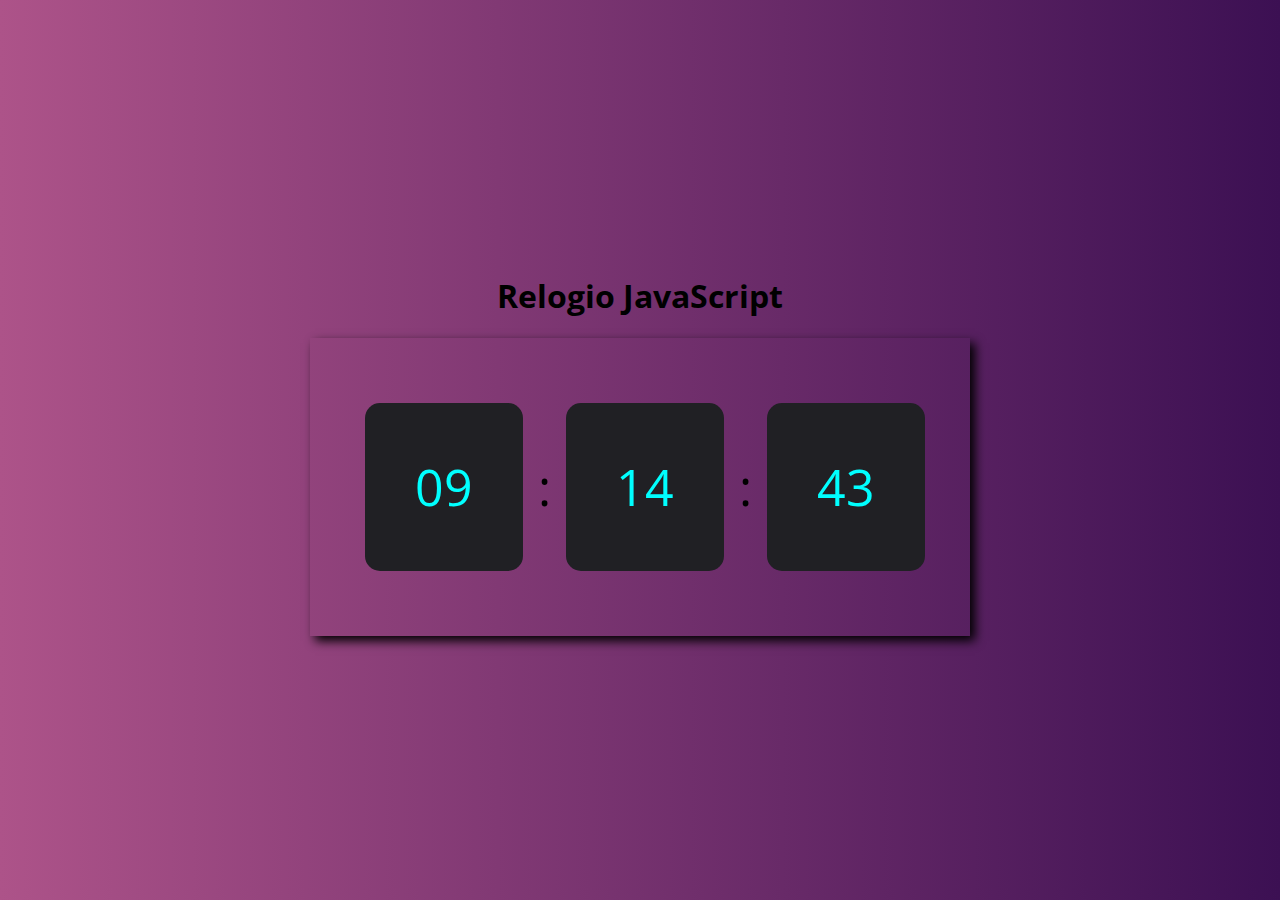
<file: JavaScript/Relogio/index.html>
<!DOCTYPE html>
<html lang="en">
<head>
    <meta charset="UTF-8">
    <meta http-equiv="X-UA-Compatible" content="IE=edge">
    <meta name="viewport" content="width=device-width, initial-scale=1.0">
    <title>Document</title>
    <link rel="stylesheet" href="assets/css/style.css">
</head>
<body>
    <main id="box">
        <h1>Relogio JavaScript</h1>
    <div>
        <ul>
            <li></li>
            :
            <li></li>
            :
            <li></li>
        </ul>
    </div>
</main>
    <script src="assets/js/script.js"></script>
</body>
</html>
</file>
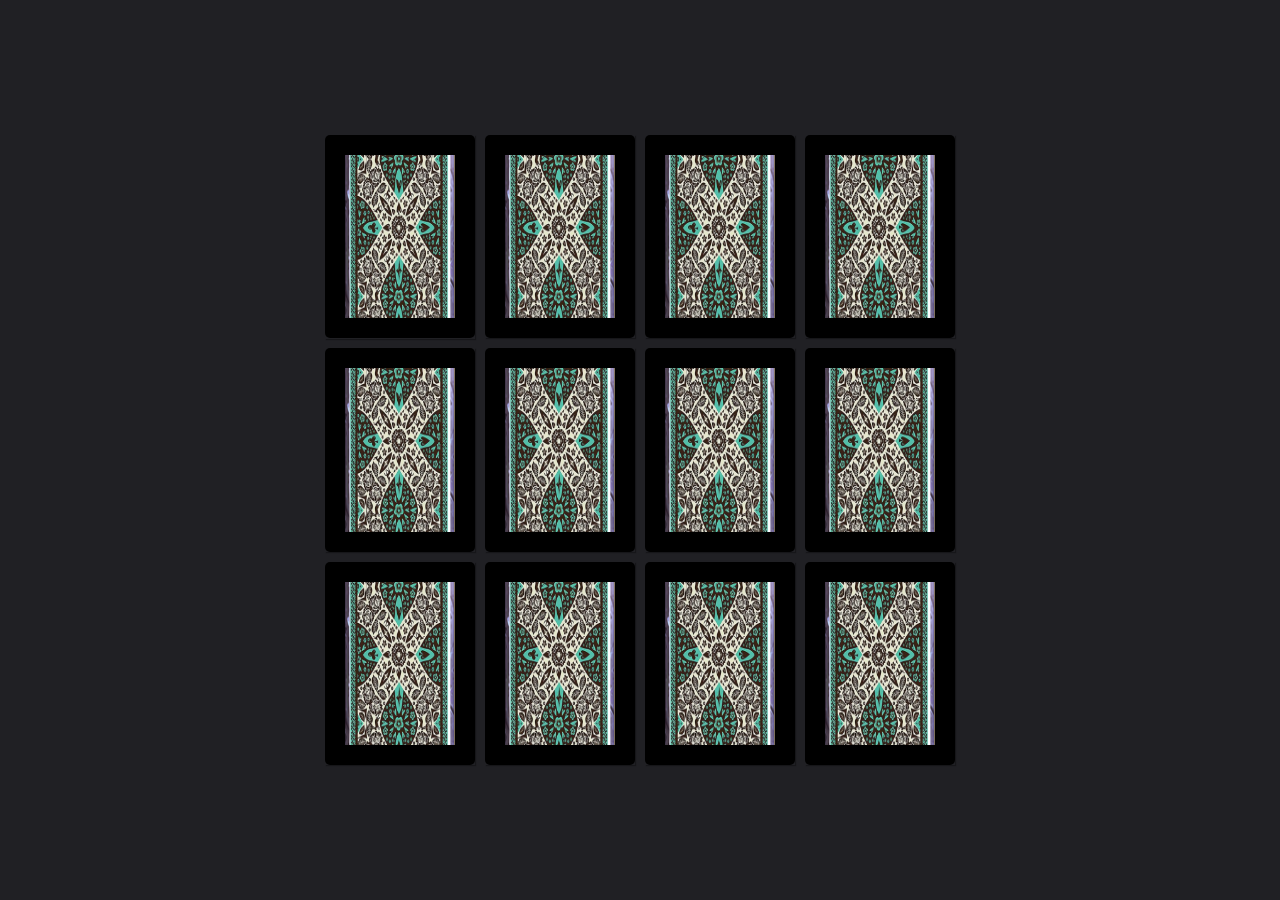
<file: JavaScript/JogosDaMemoria/JogosDaVelha/index.html>
<!DOCTYPE html>
<html lang="en">
<head>
    <meta charset="UTF-8">
    <meta http-equiv="X-UA-Compatible" content="IE=edge">
    <meta name="viewport" content="width=device-width, initial-scale=1.0">
    <title>Game of Memory</title>
    <link rel="stylesheet" href="assets/css/style.css">
</head>
<body>
    <main id="memory_game">
        <div  class="card" data-card="pacman">
            <img src="assets/imgs/_pacman.png" alt="frente da carta" class="card_front">
            <img src="assets/imgs/VersoCarta.png" alt="verso da carta" class="card_back">
        </div>
        <div class="card" data-card="Blink">
            <img src="assets/imgs/Blink.png" alt="frente da carta" class="card_front">
            <img src="assets/imgs/VersoCarta.png" alt="verso da carta" class="card_back">

        </div>
        <div class="card" data-card="clyd">
            <img src="assets/imgs/clyd.png" alt="frente da carta" class="card_front">
            <img src="assets/imgs/VersoCarta.png" alt="verso da carta" class="card_back">
        </div>
        <div class="card" data-card="inky">
            <img src="assets/imgs/inky.png" alt="frente da carta" class="card_front">
            <img src="assets/imgs/VersoCarta.png" alt="verso da carta" class="card_back">
        </div>
        <div class="card" data-card="pink">
            <img src="assets/imgs/pink.png" alt="frente da carta" class="card_front">
            <img src="assets/imgs/VersoCarta.png" alt="verso da carta" class="card_back">
        </div>
        <div class="card" data-card="pinguim">
            <img src="assets/imgs/pinguim.png" alt="frente da carta" class="card_front">
            <img src="assets/imgs/VersoCarta.png" alt="verso da carta" class="card_back">
        </div>
        <div  class="card" data-card="pacman">
            <img src="assets/imgs/_pacman.png" alt="frente da carta" class="card_front">
            <img src="assets/imgs/VersoCarta.png" alt="verso da carta" class="card_back">
        </div>
        <div class="card" data-card="Blink">
            <img src="assets/imgs/Blink.png" alt="frente da carta" class="card_front">
            <img src="assets/imgs/VersoCarta.png" alt="verso da carta" class="card_back">

        </div>
        <div class="card" data-card="clyd">
            <img src="assets/imgs/clyd.png" alt="frente da carta" class="card_front">
            <img src="assets/imgs/VersoCarta.png" alt="verso da carta" class="card_back">
        </div>
        <div class="card" data-card="inky">
            <img src="assets/imgs/inky.png" alt="frente da carta" class="card_front">
            <img src="assets/imgs/VersoCarta.png" alt="verso da carta" class="card_back">
        </div>
        <div class="card" data-card="pink">
            <img src="assets/imgs/pink.png" alt="frente da carta" class="card_front">
            <img src="assets/imgs/VersoCarta.png" alt="verso da carta" class="card_back">
        </div>
        <div class="card" data-card="pinguim">
            <img src="assets/imgs/pinguim.png" alt="frente da carta" class="card_front">
            <img src="assets/imgs/VersoCarta.png" alt="verso da carta" class="card_back">
        </div>
    </main>
    <script src="assets/js/script.js"></script>
</body>
</html>
</file>
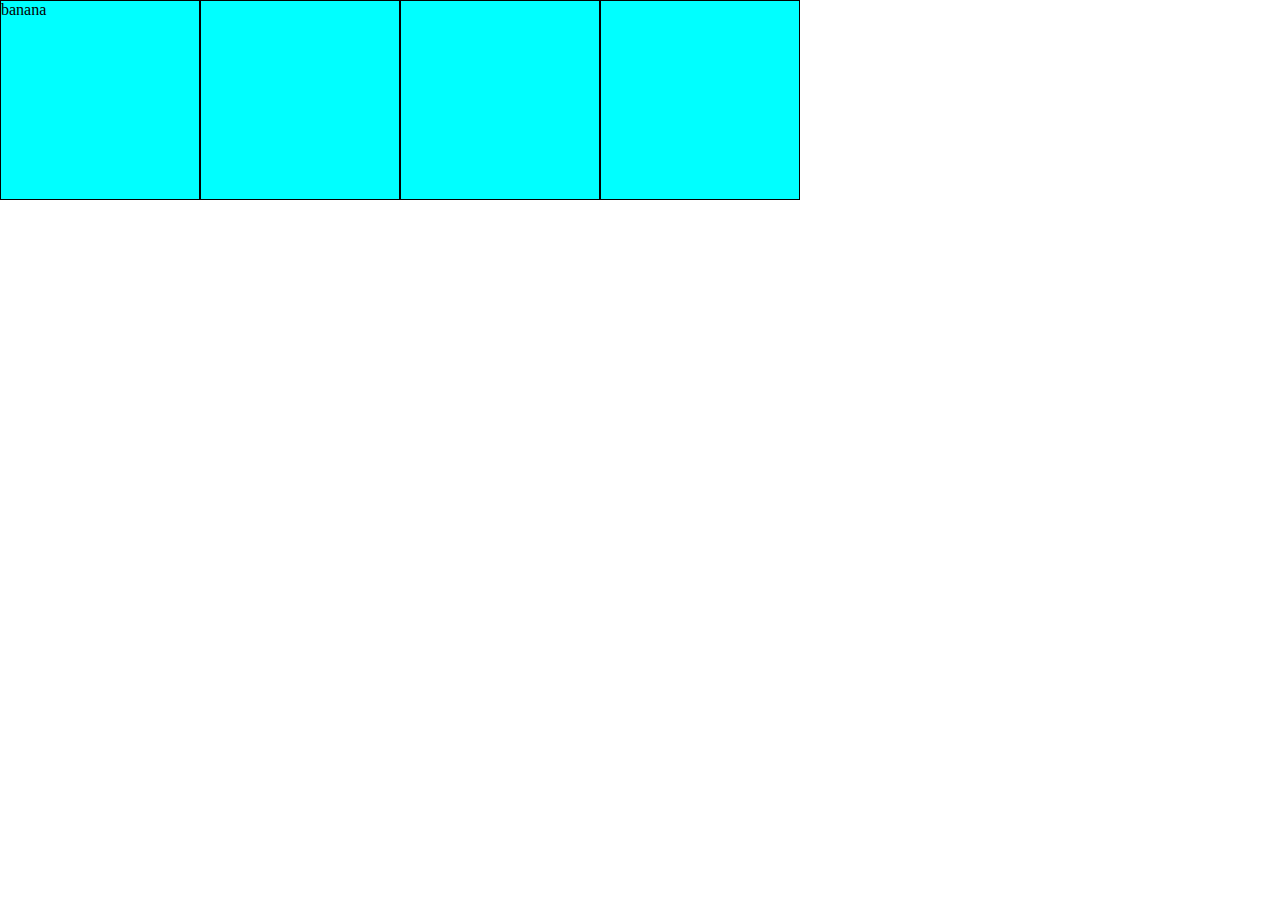
<file: Web development/Css_moderno/display_flex.html>
<!DOCTYPE html>
<html lang="en">
  <head>
    <meta charset="UTF-8" />
    <meta http-equiv="X-UA-Compatible" content="IE=edge" />
    <meta name="viewport" content="width=device-width, initial-scale=1.0" />
    <title>Document</title>
    <style>
      * {
        padding: 0;
        box-sizing: border-box;
        margin: 0;
      }

      .contain {
        /*container ondem iremos poder controlar os objetos filhos*/
        /*Display flex ativamos no objeto mae*/
        display: flex;

        /*flex-direction ira colocar posiciona os objetos filho em linha(row) ou em coluna(column), por padrão ele fica em linha /

        flex-direction: row;
        /*

        /*flex-wrap ira realizar a quebra de linha, pois o display flex nao ira quebra em linha os objetos /
        
        flex-wrap: wrap;
        */

        /*justify-content, Define o alinhamento dos item dentro de um container sendo movimentando os itens para a esquerda(flex-start), para direita(flex-end),para o meio(center) e até mesmo colocando um spacto entre os objetos(space-between)        
        
        justify-content:space-between ;

        */

        /*aling-items funciona praticamente igual ao justify-content, sendo que ele movimenta o eixo y do itens
        aling-items:start;    -> no topo da pagina
        aling-items:center;   -> no meio da pagina
        aling-items:end;      -> no final da pagina
        aling-items:stretch;  -> ocupar a pagina inteira
        align-items:baseline; -> alinha os elementos atrave de uma linha no meio de cada objeto

        link com pagina interativa -> https://www.w3schools.com/cssref/playit.asp?filename=playcss_align-items&preval=stretch
        /

        align-items: baseline;
        */


        /*ele a linha que tem dentro do container, ele consegue esconder melho aqueles espaçõs que ficam dentro do container.
        align-content: flex-start;    -> joga os objetos para cima
        align-content: center;        -> joga os objetos para o centro
        align-content: flex-end;      -> joga os objetos para baixo do container
        align-content: space-between; -> coloca um espaços entre os objetos
        align-content: stretch;       -> ocupa todo o espaço do container

        link com pagina interativa -> https://www.w3schools.com/cssref/playit.asp?filename=playcss_align-content&preval=stretch
        */
        align-content: center;
      }

      .child {
        
        width: 200px;
        height: 200px;
        background: aqua;
        border: 1px solid black;
      }
      #child_tst{
        width: 200px;
        height: 200px;
        background: aqua;
        border: 1px solid black;

        /*
        Esta propriedade define a proporção com que um item deve crescer caso seja necessário. Por padrão seu valor é 0, o que indica que o item não deve crescer, e são aceitos apenas valores numéricos positivos /*

        flex-grow: ;

        /*

        /* Esta propriedade define a proporção com que um item deve encolher caso seja necessário. Por padrão seu valor é 0, o que indica que o item não deve encolher, e são aceitos apenas valores numéricos positivos.  /*
        
        flex-shrink: 10;

        */


        /*O flex-basis define o tamanho inicial que um item deve ter antes que o espaço ao seu redor seja distribuído. Ou seja, dependendo da direção do eixo principal (horizontal ou vertical), essa propriedade define a largura ou altura mínima do elemento antes que ele seja redimensionado por outras propriedades.

        auto (padrão) -> Respeita o comportamento definido no container por meio do align-items;
        stretch       -> O item será esticado para preencher toda a dimensão do eixo transversal (altura ou largura);
        flex-start    -> O item é deslocado para o início do eixo transversal;
        flex-end      -> O item é deslocado para o final do eixo transversal;
        center        -> O item é centralizado no eixo transversal;
        baseline      -> O item é alinhado a partir da base da primeira linha de texto dos demais.
        
        flex-basis: 10;

        */

        /*Esta propriedade é uma forma abreviada para a escrita das propriedades flex-grow, flex-shrink e flex-basis, nesta ordem.
        flex: [flex-grow] [flex-shrink] [flex-basis]

        flex: 1,2,3;
        */

      }

    </style>
  </head>
  <body>

    <div class="contain">
      <div id="child_tst">banana</div>
      <div class="child"></div>
      <div class="child"></div>
      <div class="child"></div>
    </div>

  </body>
</html>
</file>
<file: JavaScript/Relogio/assets/css/style.css>
@import url('https://fonts.googleapis.com/css2?family=Open+Sans:wght@300;400;500&display=swap');
* {
    font-family: 'Open Sans', sans-serif;
}

body{
    background: linear-gradient(to right, #ad5389, #3c1053);;
}
#box{
    display: flex;
    justify-content: center;
    align-items: center;
    width: 100%;
    height: 97vh;
    margin: auto;
    flex-direction: column;
}
div{
    box-shadow: 5px 5px 10px #000;
    text-align: center;
}

.Dia{
    background: linear-gradient(to right, #f12711, #f5af19);
}
.Tarde{
    background: linear-gradient(to right, #00b4db, #0083b0);
}


ul{
    list-style: none;
    margin-right: 30px;
    display: flex;
    justify-content: center;
    align-items: center;
    font-size: 50px;
}

li{
    color: aqua;
    padding: 50px;
    background-color:#202024;
    font-size: 50px;
    border-radius: 15px;
    margin: 15px;
}
</file>
<file: JavaScript/JogosDaMemoria/JogosDaVelha/assets/css/style.css>
*{
    padding: 0;
    margin: 0;
    box-sizing: border-box;
}

body{
    height: 100vh;
    display: flex;
    background-color: #202024;
}
#memory_game{
    height: 640px;
    width: 640px;
    margin: auto;
    display: flex;
    flex-wrap: wrap;
    perspective: 1000px;
}
.card:active{
    transform: scale(0.97);
    transition: tranform .5s;
}

.card{
    height: calc( 33.333% - 10px);
    width: calc(25% - 10px);
    margin: 5px;
    position: relative;
    box-shadow: 1px 1px 1px rgba(0,0,0,.3);
    cursor: pointer;
    transform: scale(1);
    transform-style: preserve-3d; /* adiciona perspectiva 3d, para que o elemento nao fique achatada no plano */
    transition: transform .9s; /* adiciona efeito de movimento ao flip do card */
}

.card_back,
.card_front{
    width: 100%;
    height: 100%;
    padding: 20px;
    position: absolute;
    border-radius: 5px;
    background: #000;
    backface-visibility: hidden;
}

.card_front{
    transform: rotateY(180deg);
}


.card.flip{
    transform: rotateY(180deg);
}
</file>
